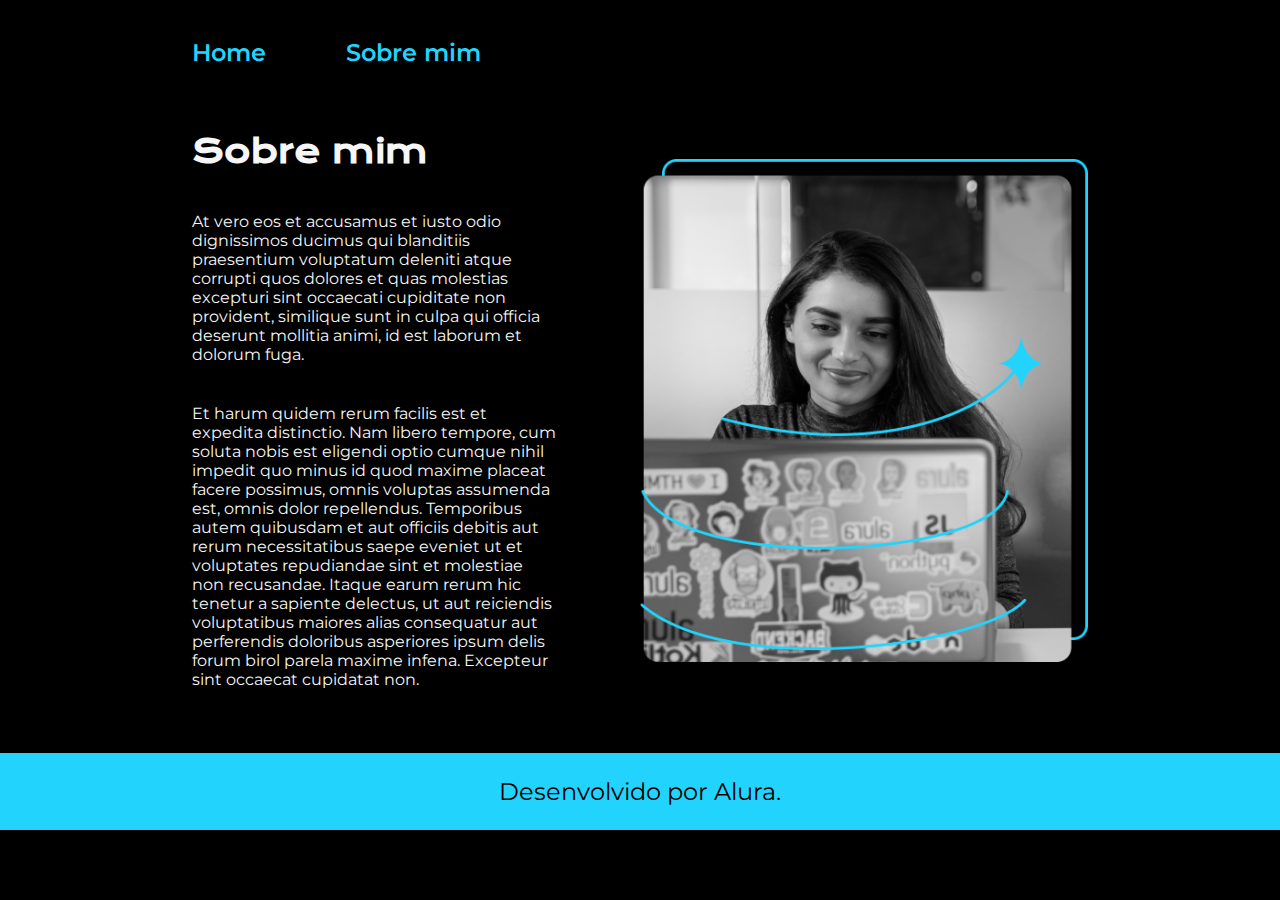
<file: about.html>
<!DOCTYPE html>
<html lang="pt-br">

<head>
    <meta charset="UTF-8">
    <meta http-equiv="X-UA-Compatible" content="IE=edge">
    <meta name="viewport" content="width=device-width, initial-scale=1.0">
    <title>Sobre mim</title>
    <link rel="stylesheet" href="./styles/style.css">
</head>

<body>
    <header class="cabecalho">
        <nav class="cabecalho__menu">
            <a class="cabecalho__menu__link" href="index.html">Home</a>
            <a class="cabecalho__menu__link" href="about.html">Sobre mim</a>
        </nav>
    </header>

    <main class="apresentacao">
        <section class="apresentacao__conteudo">
            <h1 class="apresentacao__conteudo__titulo">Sobre mim</h1>
            <p class="apresentacao__conteudo__texto">At vero eos et accusamus et iusto odio dignissimos ducimus qui blanditiis praesentium voluptatum deleniti
                atque corrupti quos dolores et quas molestias excepturi sint occaecati cupiditate non provident,
                similique sunt in culpa qui officia deserunt mollitia animi, id est laborum et dolorum fuga.
            </p>
            <p class="apresentacao__conteudo__texto">
                Et harum quidem rerum facilis est et expedita distinctio. Nam libero tempore, cum soluta nobis est
                eligendi optio cumque nihil impedit quo minus id quod maxime placeat facere possimus, omnis voluptas
                assumenda est, omnis dolor repellendus. Temporibus autem quibusdam et aut officiis debitis aut rerum
                necessitatibus saepe eveniet ut et voluptates repudiandae sint et molestiae non recusandae. Itaque earum
                rerum hic tenetur a sapiente delectus, ut aut reiciendis voluptatibus maiores alias consequatur aut
                perferendis doloribus asperiores ipsum delis forum birol parela maxime infena. Excepteur sint occaecat
                cupidatat non.</p>
        </section>
        <img class="apresentacao_imagem" src="./assets/imagem.png" alt="Foto da Joana Santos programando">
    </main>

    <footer class="rodape">
        <p>Desenvolvido por Alura.</p>
    </footer>
</body>

</html>
</file>
<file: styles/style.css>
@import url('https://fonts.googleapis.com/css2?family=Krona+One&family=Montserrat:wght@400;600&display=swap');
*{
    margin: 0;
    padding: 0;
}
body{
    /* height: 100vh; */
    box-sizing: border-box;
    background-color: #000000;
    color: #F6F6F6;
}
.cabecalho{
    padding: 3% 0% 0% 15%;
}
.cabecalho__menu{
    display: flex;
    gap: 80px;
}
.cabecalho__menu__link{
    font-family: 'Montserrat', sans-serif;
    font-size: 1.5rem;
    font-weight: 600;
    color: #22D4FD;
    text-decoration: none;
}
.apresentacao{
    padding: 5% 15%;
    display: flex;
    align-items: center;
    justify-content: space-between;
    gap: 82px;
}
.apresentacao__conteudo{
    width: 50%;
    display: flex;
    flex-direction: column;
    gap: 40px;
}
.apresentacao__conteudo__titulo{
    font-size: 2,25rem;
    font-family: 'Krona One', sans-serif;
}
.titulo-destaque{
    color: #22D4FD;
}
.apresentacao__conteudo__texto{
    font-size: 1,5rem;
    font-family: 'Montserrat', sans-serif;
}
.apresentacao__links{
    display: flex;
    flex-direction: column;
    justify-content: space-between;
    align-items: center;
    gap: 32px;
}
.apresentacao__links__subtitulo{
    font-family: 'Krona One', sans-serif;
    font-weight: 400;
    font-size: 1.5rem;
}
.apresentacao__links__link{
    /* background-color: #22D4FD; */
    display: flex;
    justify-content: center;
    gap: 16px;
    border: 2px solid #22D4FD;
    width: 50%;
    text-align: center;
    border-radius: 8px;
    font-size: 1.5rem;
    font-weight: 600;
    padding: 21.5px 0;
    text-decoration: none;
    color: #F6F6F6;
    font-family: 'Montserrat', sans-serif;
}
.apresentacao__links__link:hover{
    background-color: #272727;
}
.apresentacao_imagem{
    width: 50%;
}
.rodape{
    color: #000000;
    background-color: #22D4FD;
    padding: 24px;
    text-align: center;
    font-family: 'Montserrat', sans-serif;
    font-size: 1.5rem;
    font-weight: 400;
}
@media (max-width: 1200px) {
    .cabecalho{
        padding: 10%;
    }

    .cabecalho__menu {
        justify-content: center;
    }

    .apresentacao {
        flex-direction: column-reverse;
        padding: 5%;
    }

    .apresentacao__conteudo {
        width: auto;
    }
}
</file>
